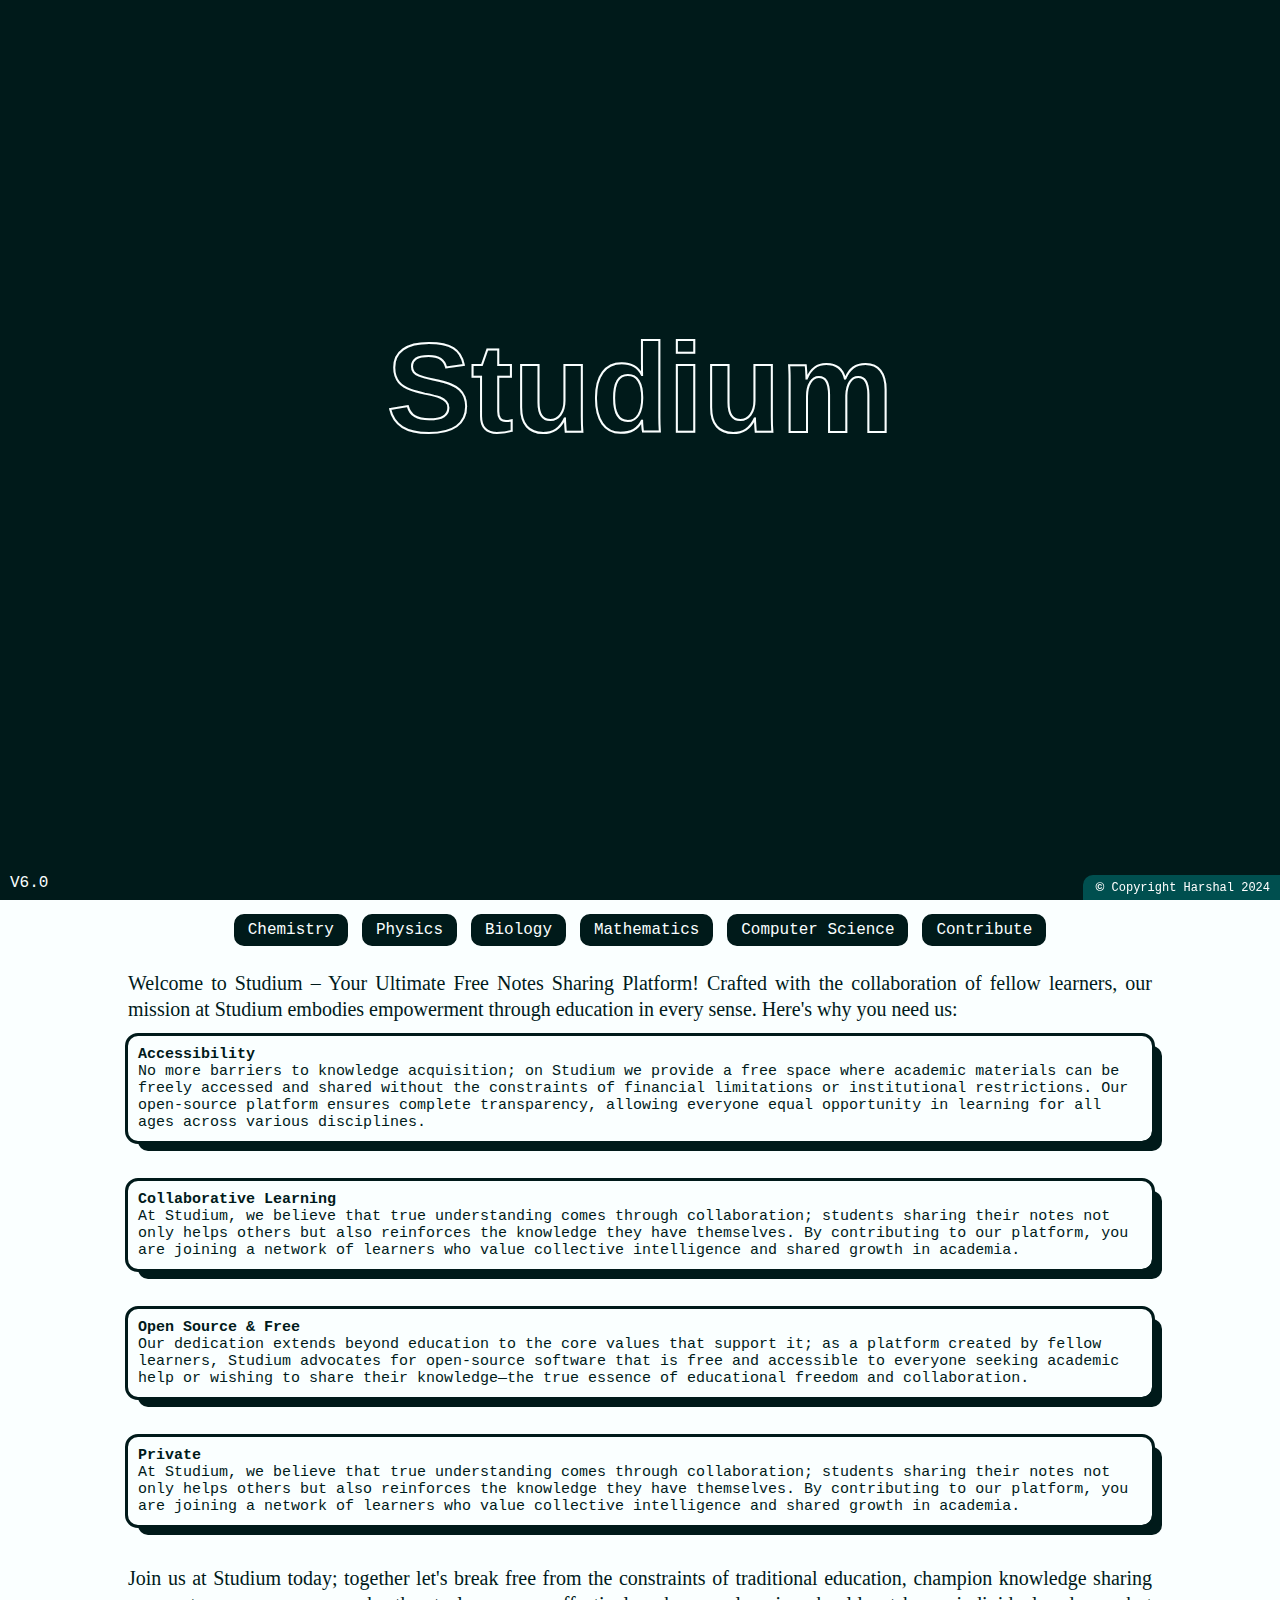
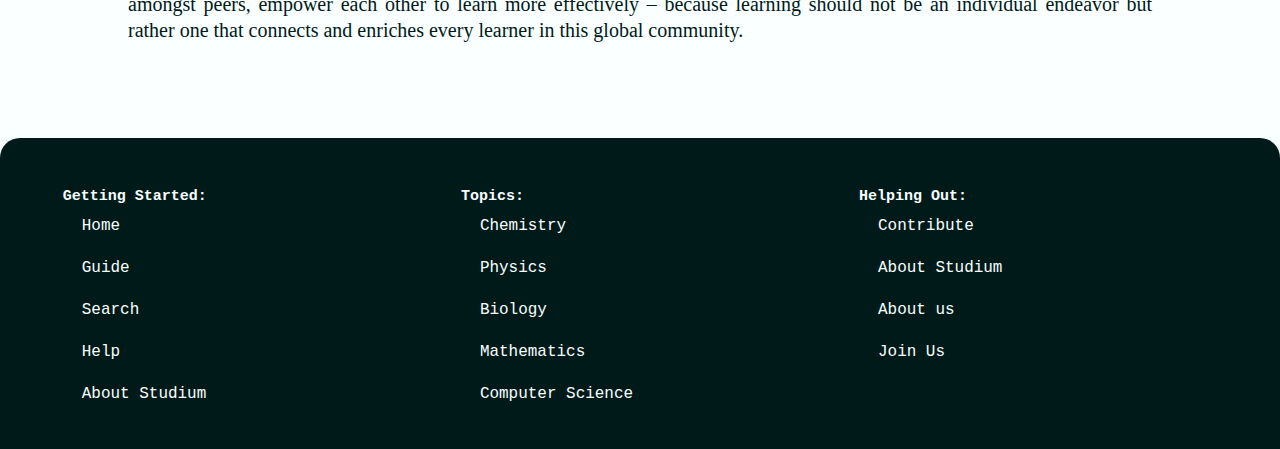
<file: index.html>
<!DOCTYPE html>
<html lang="en" style="background: hsl(180, 100%, 5%)">
  <head>
    <meta charset="UTF-8" />
    <title>Studium</title>
    <link rel="stylesheet" href="styles.css" />
    <link rel="icon" href="imgs/logo.svg" type="image/x-icon" />
    <meta name="viewport" content="width=device-width, initial-scale=1.0" />
  </head>
  <body>
    <div class="background">
      <h1>Studium</h1>
      <p class="version-class">V6.0</p>
    </div>
    <div class="horizontal-space"></div>
    <div class="content">
      <div style="text-align: center">
        <button>Chemistry</button>
        <button>Physics</button>
        <button>Biology</button>
        <button>Mathematics</button>
        <button>Computer Science</button>
        <button>Contribute</button>
      </div>

      <div class="horizontal-space"></div>
      <p>
        Welcome to Studium – Your Ultimate Free Notes Sharing Platform! Crafted
        with the collaboration of fellow learners, our mission at Studium
        embodies empowerment through education in every sense. Here's why you
        need us:
      </p>
      <div class="horizontal-space"></div>
      <!-- Accessibility -->
      <div class="box">
        <b>Accessibility</b><br />
        No more barriers to knowledge acquisition; on Studium we provide a free
        space where academic materials can be freely accessed and shared without
        the constraints of financial limitations or institutional restrictions.
        Our open-source platform ensures complete transparency, allowing
        everyone equal opportunity in learning for all ages across various
        disciplines.
      </div>
      <!-- Collaborative Learning -->
      <div class="box">
        <b>Collaborative Learning</b><br />
        At Studium, we believe that true understanding comes through
        collaboration; students sharing their notes not only helps others but
        also reinforces the knowledge they have themselves. By contributing to
        our platform, you are joining a network of learners who value collective
        intelligence and shared growth in academia.
      </div>
      <!-- Open Source & Free -->
      <div class="box">
        <b>Open Source & Free</b><br />
        Our dedication extends beyond education to the core values that support
        it; as a platform created by fellow learners, Studium advocates for
        open-source software that is free and accessible to everyone seeking
        academic help or wishing to share their knowledge—the true essence of
        educational freedom and collaboration.
      </div>
      <!-- Private -->
      <div class="box">
        <b>Private</b><br />
        At Studium, we believe that true understanding comes through
        collaboration; students sharing their notes not only helps others but
        also reinforces the knowledge they have themselves. By contributing to
        our platform, you are joining a network of learners who value collective
        intelligence and shared growth in academia.
      </div>

      <p>
        Join us at Studium today; together let's break free from the constraints
        of traditional education, champion knowledge sharing amongst peers,
        empower each other to learn more effectively – because learning should
        not be an individual endeavor but rather one that connects and enriches
        every learner in this global community.
      </p>
      <div class="horizontal-space-10"></div>
    </div>

    <div class="footer">
      <div class="row" style="padding-left: 1vw; padding-right: 1vw">
        <div class="column">
          <b>Getting Started:</b><br />
          <button onclick="window.location.href='index.html'">Home</button>
          <br />
          <button onclick="window.location.href='guide.html'">Guide</button>
          <br />
          <button>Search</button>
          <br />
          <button onclick="window.location.href='help.html'">Help</button>
          <br />
          <button onclick="window.location.href='about_studium.html'">
            About Studium
          </button>
        </div>
        <div class="column">
          <b>Topics:</b><br />
          <button>Chemistry</button>
          <br />
          <button>Physics</button>
          <br />
          <button>Biology</button>
          <br />
          <button>Mathematics</button>
          <br />
          <button>Computer Science</button>
          <br />
        </div>
        <div class="column">
          <b>Helping Out:</b><br />
          <button>Contribute</button>
          <br />
          <button onclick="window.location.href='about_studium.html'">
            About Studium
          </button>
          <br />
          <button onclick="window.location.href='about_us.html'">
            About us
          </button>
          <br />
          <button>Join Us</button>
          <br />
        </div>
      </div>
    </div>
  </body>
  <div class="copyright">
    <p
      style="
        font-size: 12px;
        padding-left: 5px;
        padding-right: 10px;
        margin: 0;
        line-height: normal;
        font-family: Space Mono, monospace;
        color: hsl(0, 0%, 100%);
      "
    >
      &nbsp;<b style="font-family: Arial, serif">©</b> Copyright Harshal 2024
    </p>
  </div>
</html>
</file>
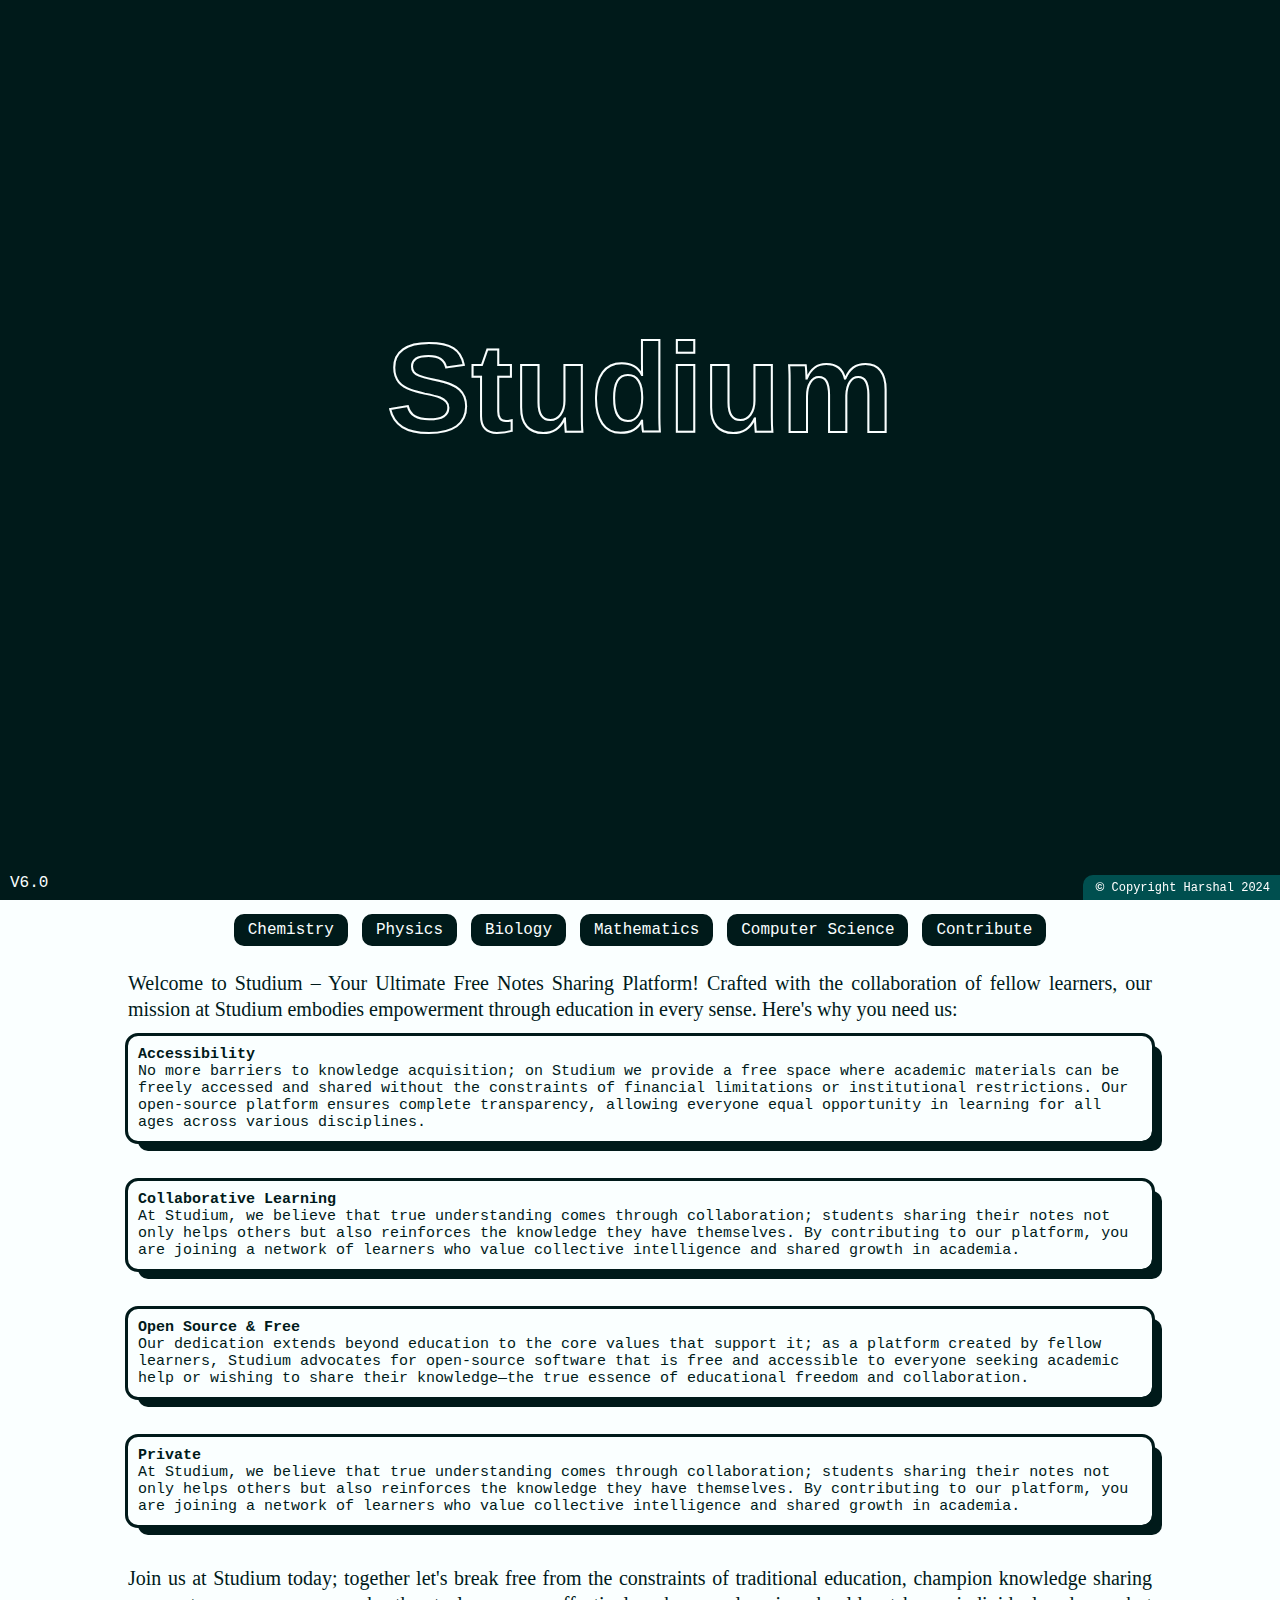
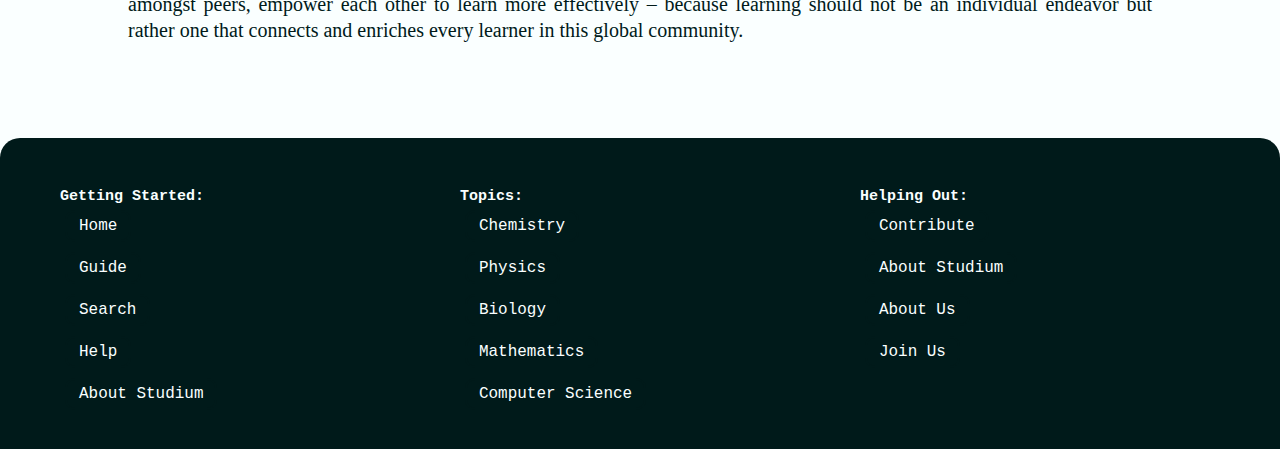
<file: pub/index.html>
<!DOCTYPE html>
<html lang="en" style="background: hsl(180, 100%, 5%)">
  <head>
    <meta charset="UTF-8" />
    <title>Studium</title>
    <link rel="stylesheet" href="styles.css" />
    <link rel="icon" href="imgs/Icon-Dark[Alone].avif" type="image/x-icon" />
    <meta name="viewport" content="width=device-width, initial-scale=1.0" />
  </head>
  <body>
    <div class="background">
      <h1>Studium</h1>
      <p class="version-class">V6.0</p>
    </div>
    <div class="horizontal-space"></div>
    <div class="content">
      <div style="text-align: center">
        <button>Chemistry</button>
        <button>Physics</button>
        <button>Biology</button>
        <button>Mathematics</button>
        <button>Computer Science</button>
        <button>Contribute</button>
      </div>

      <div class="horizontal-space"></div>
      <p>
        Welcome to Studium – Your Ultimate Free Notes Sharing Platform! Crafted
        with the collaboration of fellow learners, our mission at Studium
        embodies empowerment through education in every sense. Here's why you
        need us:
      </p>
      <div class="horizontal-space"></div>
      <!-- Accessibility -->
      <div class="box">
        <b>Accessibility</b><br />
        No more barriers to knowledge acquisition; on Studium we provide a free
        space where academic materials can be freely accessed and shared without
        the constraints of financial limitations or institutional restrictions.
        Our open-source platform ensures complete transparency, allowing
        everyone equal opportunity in learning for all ages across various
        disciplines.
      </div>
      <!-- Collaborative Learning -->
      <div class="box">
        <b>Collaborative Learning</b><br />
        At Studium, we believe that true understanding comes through
        collaboration; students sharing their notes not only helps others but
        also reinforces the knowledge they have themselves. By contributing to
        our platform, you are joining a network of learners who value collective
        intelligence and shared growth in academia.
      </div>
      <!-- Open Source & Free -->
      <div class="box">
        <b>Open Source & Free</b><br />
        Our dedication extends beyond education to the core values that support
        it; as a platform created by fellow learners, Studium advocates for
        open-source software that is free and accessible to everyone seeking
        academic help or wishing to share their knowledge—the true essence of
        educational freedom and collaboration.
      </div>
      <!-- Private -->
      <div class="box">
        <b>Private</b><br />
        At Studium, we believe that true understanding comes through
        collaboration; students sharing their notes not only helps others but
        also reinforces the knowledge they have themselves. By contributing to
        our platform, you are joining a network of learners who value collective
        intelligence and shared growth in academia.
      </div>

      <p>
        Join us at Studium today; together let's break free from the constraints
        of traditional education, champion knowledge sharing amongst peers,
        empower each other to learn more effectively – because learning should
        not be an individual endeavor but rather one that connects and enriches
        every learner in this global community.
      </p>
      <div class="horizontal-space-10"></div>
    </div>

    <div class="footer">
      <div class="row" style="padding-left: 10px; padding-right: 10px">
        <div class="column">
          <b>Getting Started:</b><br />
          <button onclick="window.location.href='index.html'">Home</button>
          <br />
          <button>Guide</button>
          <br />
          <button>Search</button>
          <br />
          <button>Help</button>
          <br />
          <button>About Studium</button>
        </div>
        <div class="column">
          <b>Topics:</b><br />
          <button>Chemistry</button>
          <br />
          <button>Physics</button>
          <br />
          <button>Biology</button>
          <br />
          <button>Mathematics</button>
          <br />
          <button>Computer Science</button>
          <br />
        </div>
        <div class="column">
          <b>Helping Out:</b><br />
          <button>Contribute</button>
          <br />
          <button>About Studium</button>
          <br />
          <button>About Us</button>
          <br />
          <button>Join Us</button>
          <br />
        </div>
      </div>
    </div>
  </body>
  <div class="copyright">
    <p
      style="
        font-size: 12px;
        padding-left: 5px;
        padding-right: 10px;
        margin: 0;
        line-height: normal;
        font-family: Space Mono, monospace;
        color: hsl(0, 0%, 100%);
      "
    >
      &nbsp;<b style="font-family: Arial, serif">©</b> Copyright Harshal 2024
    </p>
  </div>
</html>
</file>
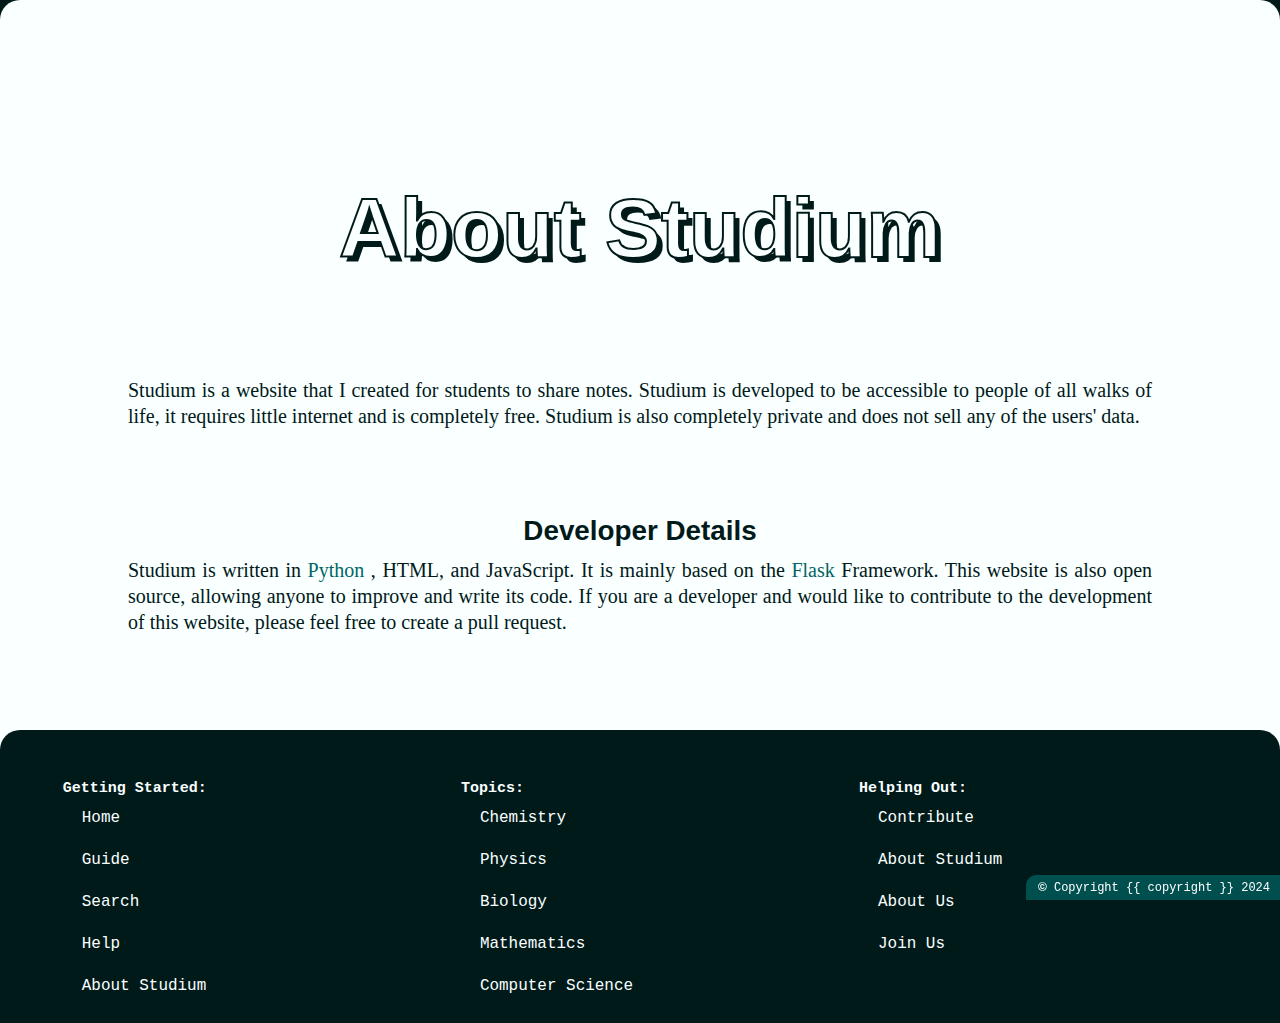
<file: about_studium.html>
<!DOCTYPE html>
<html lang="en" style="background: hsl(180, 100%, 5%)">
  <head>
    <meta charset="UTF-8" />
    <title>About Studium</title>
    <link rel="stylesheet" href="styles.css" />
    <link rel="icon" href="imgs/logo.svg" type="image/x-icon" />
    <meta name="viewport" content="width=device-width, initial-scale=1.0" />
  </head>
  <body>
    <div class="content">
      <h2>About Studium</h2>

      <div class="horizontal-space-10"></div>
      <p>
        Studium is a website that I created for students to share notes. Studium
        is developed to be accessible to people of all walks of life, it
        requires little internet and is completely free. Studium is also
        completely private and does not sell any of the users' data.
      </p>
      <br />
      <br />
      <h3>Developer Details</h3>
      <p>
        Studium is written in
        <a
          href="https://www.python.org"
          target="_blank"
          rel="noopener noreferrer"
          >Python</a
        >
        , HTML, and JavaScript. It is mainly based on the
        <a
          href="https://flask.palletsprojects.com/en/stable/"
          target="_blank"
          rel="noopener noreferrer"
          >Flask</a
        >
        Framework. This website is also open source, allowing anyone to improve
        and write its code. If you are a developer and would like to contribute
        to the development of this website, please feel free to create a pull
        request.
      </p>
      <div class="horizontal-space-10"></div>
    </div>
    <div class="footer">
      <div class="row" style="padding-left: 1vw; padding-right: 1vw">
        <div class="column">
          <b>Getting Started:</b><br />
          <button onclick="window.location.href='index.html'">Home</button>
          <br />
          <button onclick="window.location.href='guide.html'">Guide</button>
          <br />
          <button>Search</button>
          <br />
          <button onclick="window.location.href='help.html'">Help</button>
          <br />
          <button onclick="window.location.href='about_studium.html'">
            About Studium
          </button>
        </div>
        <div class="column">
          <b>Topics:</b><br />
          <button>Chemistry</button>
          <br />
          <button>Physics</button>
          <br />
          <button>Biology</button>
          <br />
          <button>Mathematics</button>
          <br />
          <button>Computer Science</button>
          <br />
        </div>
        <div class="column">
          <b>Helping Out:</b><br />
          <button>Contribute</button>
          <br />
          <button onclick="window.location.href='about_studium.html'">
            About Studium
          </button>
          <br />
          <button>About Us</button>
          <br />
          <button>Join Us</button>
          <br />
        </div>
      </div>
    </div>

    <div class="copyright">
      <p
        style="
          font-size: 12px;
          padding-left: 5px;
          padding-right: 10px;
          margin: 0;
          line-height: normal;
          font-family: Space Mono, monospace;
          color: hsl(0, 0%, 100%);
        "
      >
        &nbsp;<b style="font-family: Arial, serif">©</b> Copyright {{ copyright
        }} 2024
      </p>
    </div>
  </body>
</html>
</file>
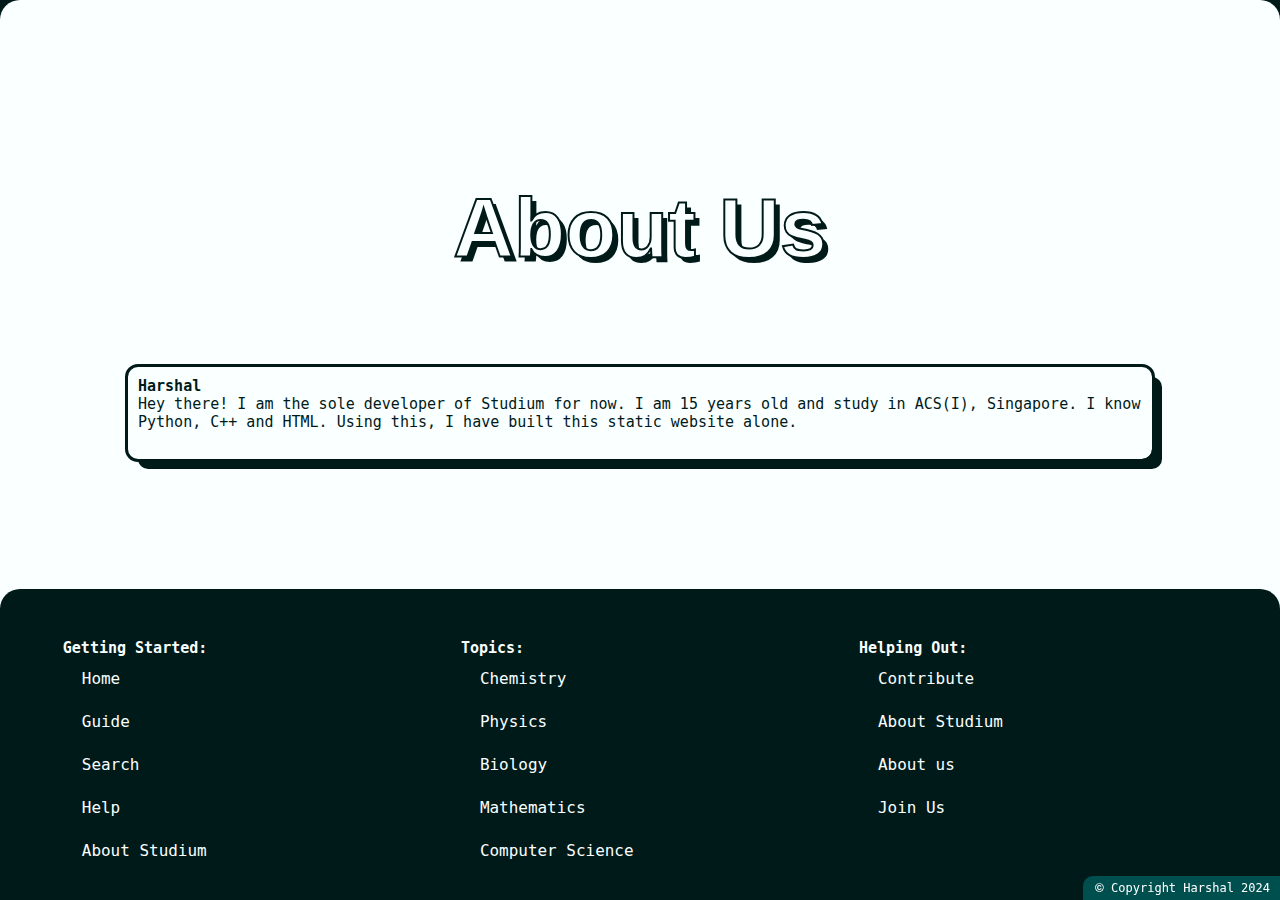
<file: about_us.html>
<!DOCTYPE html>
<html lang="en" style="background: hsl(180, 100%, 5%)">
  <head>
    <meta charset="UTF-8" />
    <title>About Us</title>
    <link rel="stylesheet" href="styles.css" />
    <link rel="icon" href="imgs/logo.svg" type="image/x-icon" />
    <meta name="viewport" content="width=device-width, initial-scale=1.0" />
  </head>
  <body>
    <div class="content">
      <h2>About Us</h2>

      <div class="horizontal-space-10"></div>
      <div class="box">
        <b>Harshal</b><br />
        Hey there! I am the sole developer of Studium for now. I am 15 years old
        and study in ACS(I), Singapore. I know Python, C++ and HTML. Using this,
        I have built this static website alone.
        <br />
        <br />
      </div>
      <div class="horizontal-space-10"></div>
    </div>
    <div class="footer">
      <div class="row" style="padding-left: 1vw; padding-right: 1vw">
        <div class="column">
          <b>Getting Started:</b><br />
          <button onclick="window.location.href='index.html'">Home</button>
          <br />
          <button onclick="window.location.href='guide.html'">Guide</button>
          <br />
          <button>Search</button>
          <br />
          <button onclick="window.location.href='help.html'">Help</button>
          <br />
          <button onclick="window.location.href='about_studium.html'">
            About Studium
          </button>
        </div>
        <div class="column">
          <b>Topics:</b><br />
          <button>Chemistry</button>
          <br />
          <button>Physics</button>
          <br />
          <button>Biology</button>
          <br />
          <button>Mathematics</button>
          <br />
          <button>Computer Science</button>
          <br />
        </div>
        <div class="column">
          <b>Helping Out:</b><br />
          <button>Contribute</button>
          <br />
          <button onclick="window.location.href='about_studium.html'">
            About Studium
          </button>
          <br />
          <button onclick="window.location.href='about_us.html'">
            About us
          </button>
          <br />
          <button>Join Us</button>
          <br />
        </div>
      </div>
    </div>

    <div class="copyright">
      <p
        style="
          font-size: 12px;
          padding-left: 5px;
          padding-right: 10px;
          margin: 0;
          line-height: normal;
          font-family: Space Mono, monospace;
          color: hsl(0, 0%, 100%);
        "
      >
        &nbsp;<b style="font-family: Arial, serif">©</b> Copyright Harshal 2024
      </p>
    </div>
  </body>
</html>
</file>
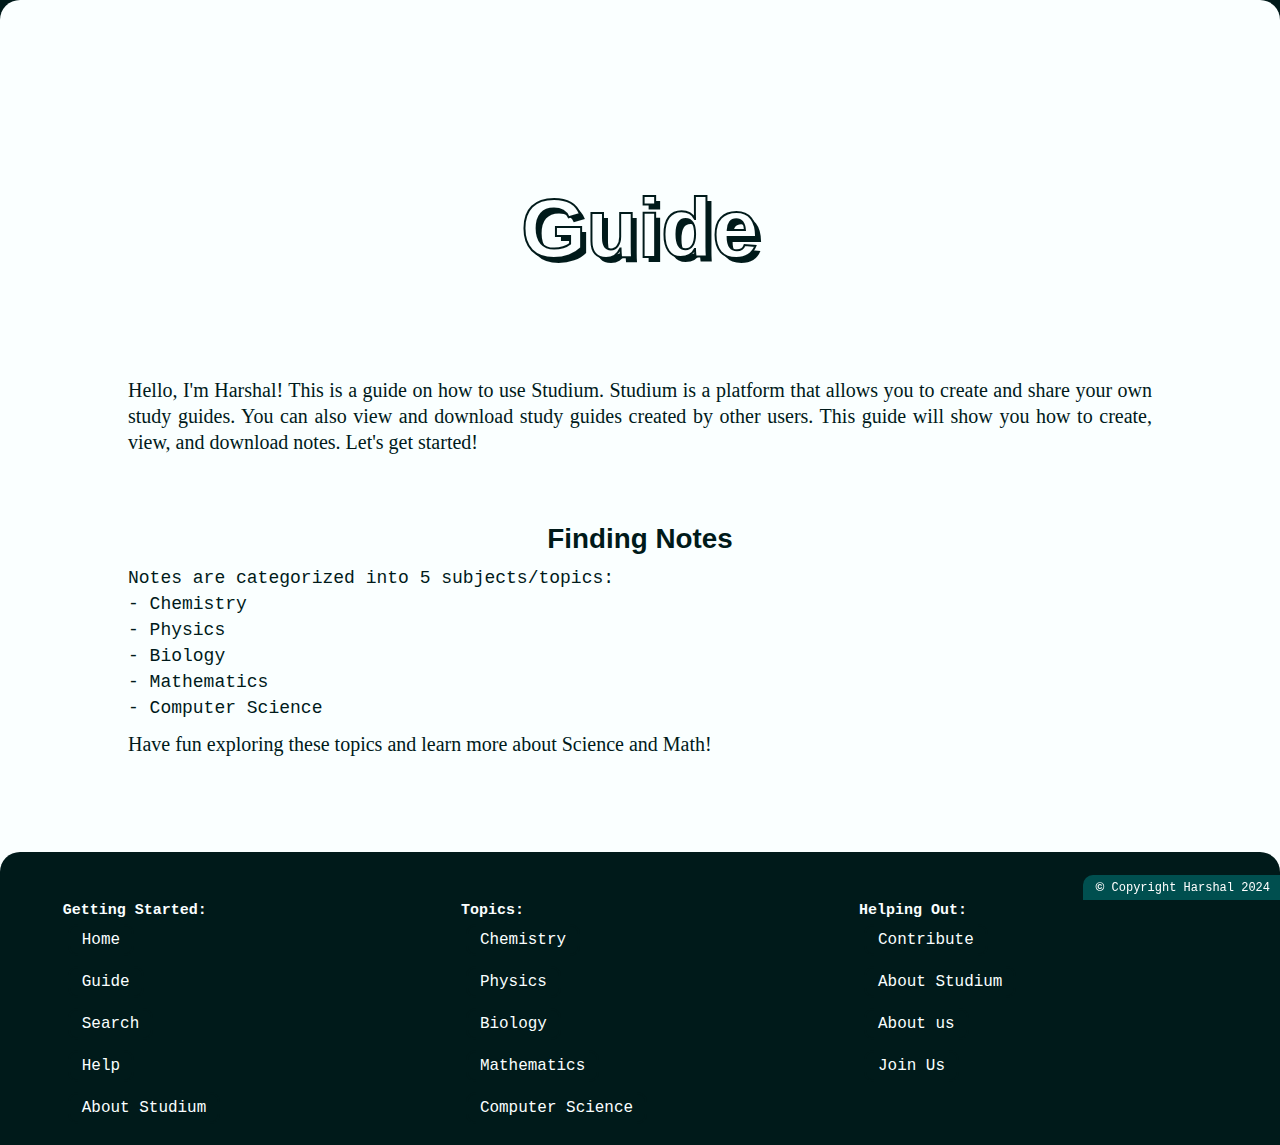
<file: guide.html>
<!DOCTYPE html>
<html lang="en" style="background: hsl(180, 100%, 5%)">
  <head>
    <meta charset="UTF-8" />
    <title>Guide</title>
    <link rel="stylesheet" href="styles.css" />
    <link rel="icon" href="imgs/logo.svg" type="image/x-icon" />
    <meta name="viewport" content="width=device-width, initial-scale=1.0" />
  </head>
  <body>
    <div class="content">
      <h2>Guide</h2>

      <div class="horizontal-space-10"></div>
      <p>
        Hello, I'm Harshal! This is a guide on how to use Studium. Studium is a
        platform that allows you to create and share your own study guides. You
        can also view and download study guides created by other users. This
        guide will show you how to create, view, and download notes. Let's get
        started!
      </p>
      <br />
      <h3>Finding Notes</h3>
      <p class="mono">
        Notes are categorized into 5 subjects/topics:<br />
        - Chemistry<br />
        - Physics<br />
        - Biology<br />
        - Mathematics<br />
        - Computer Science<br />
      </p>
      <p>
        Have fun exploring these topics and learn more about Science and Math!
      </p>

      <div class="horizontal-space-10"></div>
    </div>
    <div class="footer">
      <div class="row" style="padding-left: 1vw; padding-right: 1vw">
        <div class="column">
          <b>Getting Started:</b><br />
          <button onclick="window.location.href='index.html'">Home</button>
          <br />
          <button onclick="window.location.href='guide.html'">Guide</button>
          <br />
          <button>Search</button>
          <br />
          <button onclick="window.location.href='help.html'">Help</button>
          <br />
          <button onclick="window.location.href='about_studium.html'">
            About Studium
          </button>
        </div>
        <div class="column">
          <b>Topics:</b><br />
          <button>Chemistry</button>
          <br />
          <button>Physics</button>
          <br />
          <button>Biology</button>
          <br />
          <button>Mathematics</button>
          <br />
          <button>Computer Science</button>
          <br />
        </div>
        <div class="column">
          <b>Helping Out:</b><br />
          <button>Contribute</button>
          <br />
          <button onclick="window.location.href='about_studium.html'">
            About Studium
          </button>
          <br />
          <button onclick="window.location.href='about_us.html'">
            About us
          </button>
          <br />
          <button>Join Us</button>
          <br />
        </div>
      </div>
    </div>

    <div class="copyright">
      <p
        style="
          font-size: 12px;
          padding-left: 5px;
          padding-right: 10px;
          margin: 0;
          line-height: normal;
          font-family: Space Mono, monospace;
          color: hsl(0, 0%, 100%);
        "
      >
        &nbsp;<b style="font-family: Arial, serif">©</b> Copyright Harshal 2024
      </p>
    </div>
  </body>
</html>
</file>
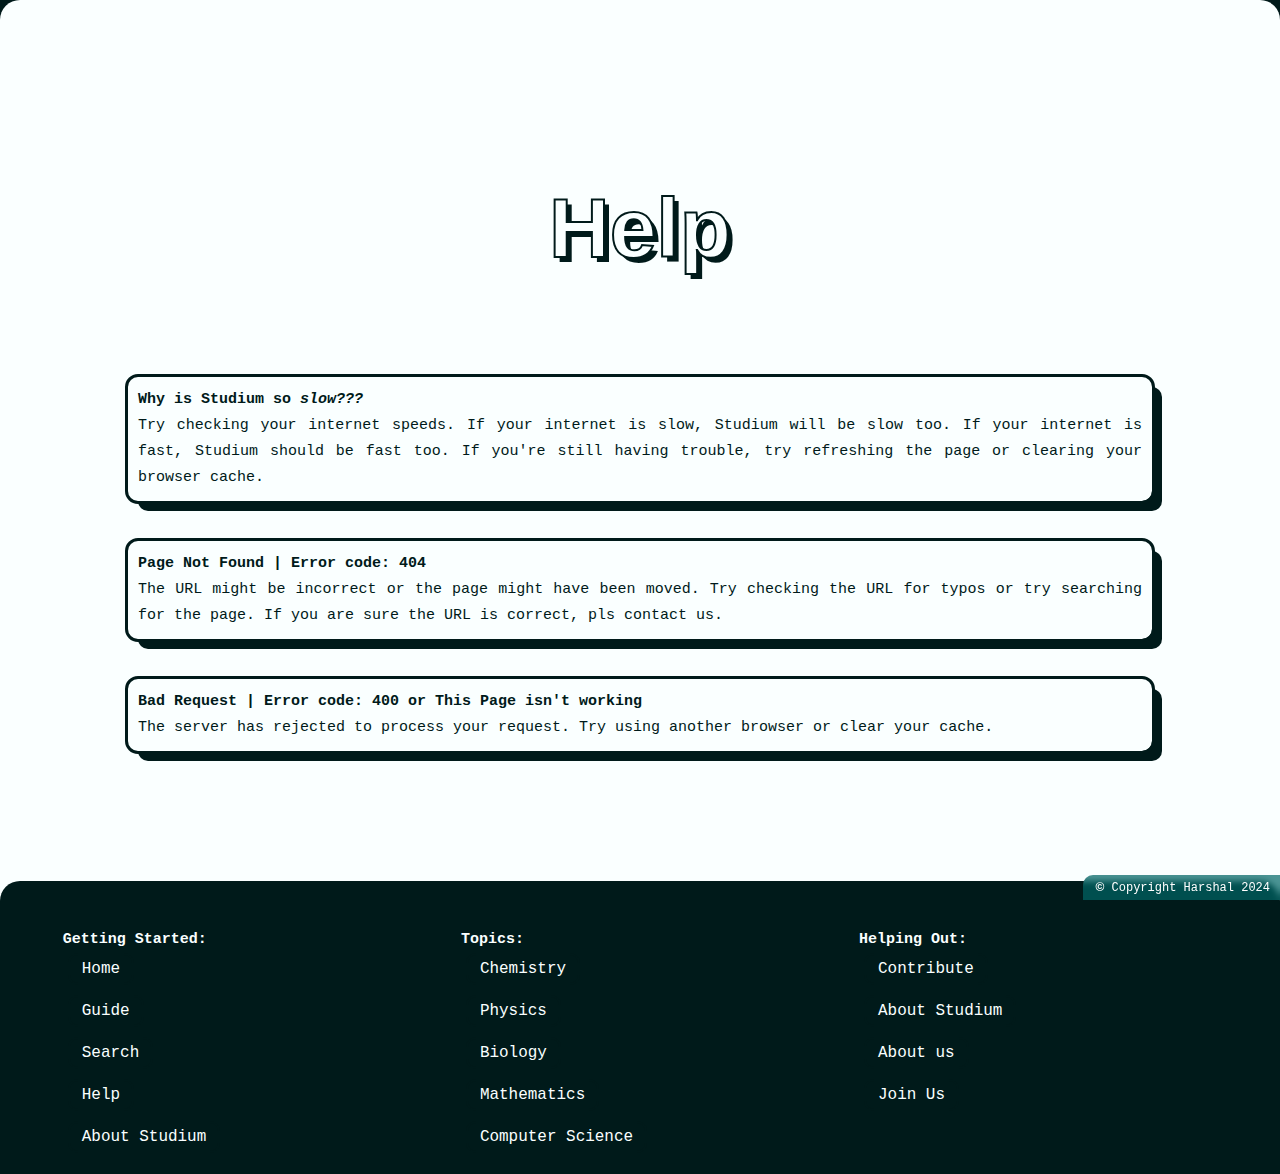
<file: help.html>
<!DOCTYPE html>
<html lang="en" style="background: hsl(180, 100%, 5%)">
  <head>
    <meta charset="UTF-8" />
    <title>Help</title>
    <link rel="stylesheet" href="styles.css" />
    <link rel="icon" href="imgs/logo.svg" type="image/x-icon" />
    <meta name="viewport" content="width=device-width, initial-scale=1.0" />
  </head>
  <body>
    <div class="content">
      <h2>Help</h2>

      <div class="horizontal-space-10"></div>
      <p class="box">
        <b>Why is Studium so <i>slow???</i></b
        ><br />
        Try checking your internet speeds. If your internet is slow, Studium
        will be slow too. If your internet is fast, Studium should be fast too.
        If you're still having trouble, try refreshing the page or clearing your
        browser cache.
      </p>
      <p class="box">
        <b>Page Not Found | Error code: 404</b><br />
        The URL might be incorrect or the page might have been moved. Try
        checking the URL for typos or try searching for the page. If you are
        sure the URL is correct, pls contact us.<br />
      </p>
      <p class="box">
        <b>Bad Request | Error code: 400 or This Page isn't working</b><br />
        The server has rejected to process your request. Try using another
        browser or clear your cache.<br />
      </p>
      <div class="horizontal-space-10"></div>
    </div>
    <div class="footer">
      <div class="row" style="padding-left: 1vw; padding-right: 1vw">
        <div class="column">
          <b>Getting Started:</b><br />
          <button onclick="window.location.href='index.html'">Home</button>
          <br />
          <button onclick="window.location.href='guide.html'">Guide</button>
          <br />
          <button>Search</button>
          <br />
          <button onclick="window.location.href='help.html'">Help</button>
          <br />
          <button onclick="window.location.href='about_studium.html'">
            About Studium
          </button>
        </div>
        <div class="column">
          <b>Topics:</b><br />
          <button>Chemistry</button>
          <br />
          <button>Physics</button>
          <br />
          <button>Biology</button>
          <br />
          <button>Mathematics</button>
          <br />
          <button>Computer Science</button>
          <br />
        </div>
        <div class="column">
          <b>Helping Out:</b><br />
          <button>Contribute</button>
          <br />
          <button onclick="window.location.href='about_studium.html'">
            About Studium
          </button>
          <br />
          <button onclick="window.location.href='about_us.html'">
            About us
          </button>
          <br />
          <button>Join Us</button>
          <br />
        </div>
      </div>
    </div>

    <div class="copyright">
      <p
        style="
          font-size: 12px;
          padding-left: 5px;
          padding-right: 10px;
          margin: 0;
          line-height: normal;
          font-family: Space Mono, monospace;
          color: hsl(0, 0%, 100%);
        "
      >
        &nbsp;<b style="font-family: Arial, serif">©</b> Copyright Harshal 2024
      </p>
    </div>
  </body>
</html>
</file>
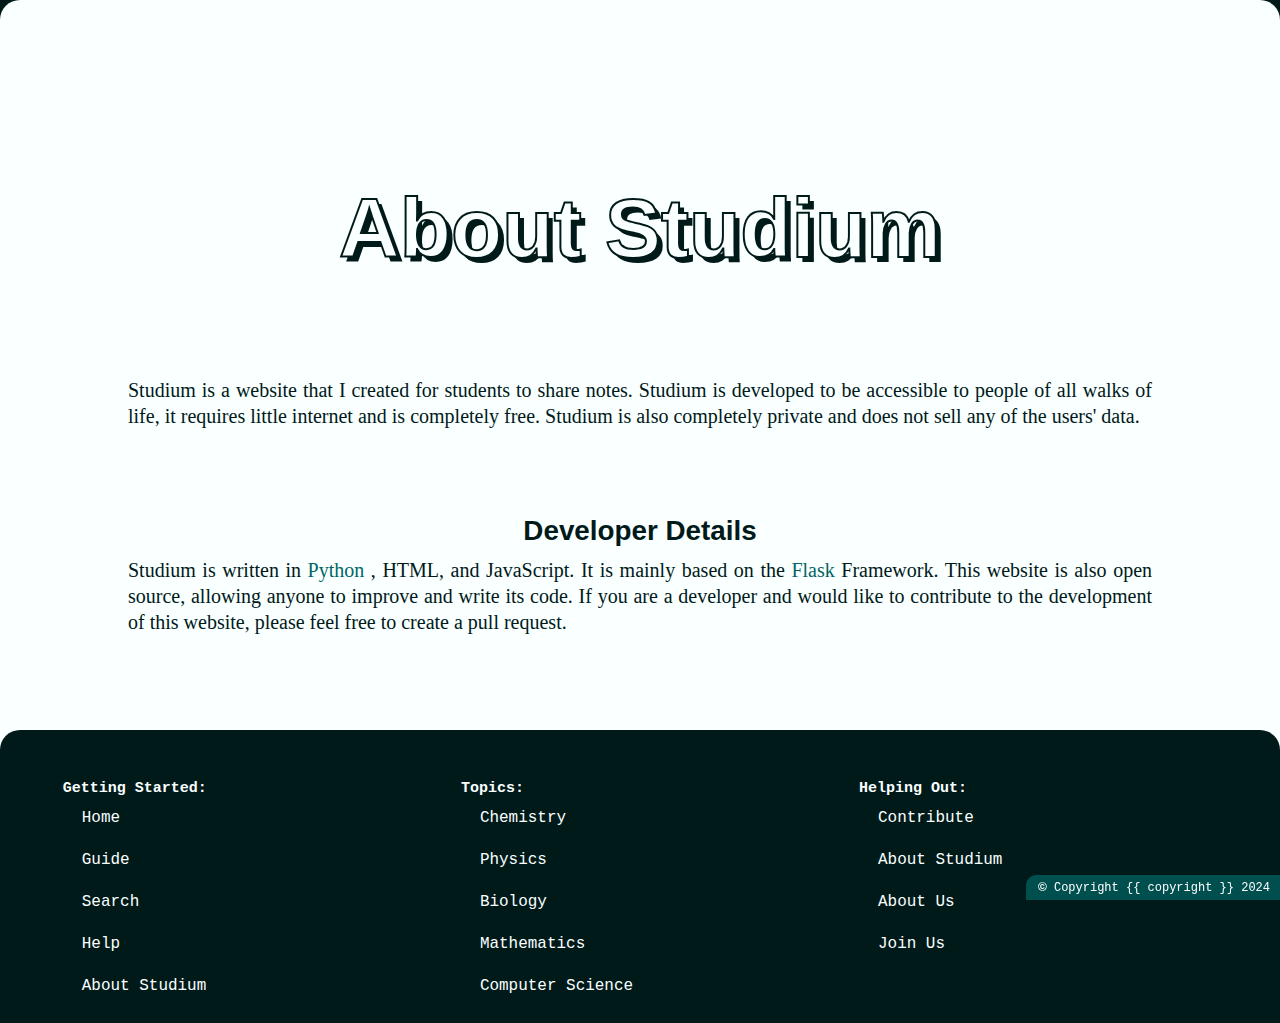
<file: pub/about_studium.html>
<!DOCTYPE html>
<html lang="en" style="background: hsl(180, 100%, 5%)">
  <head>
    <meta charset="UTF-8" />
    <title>About Studium</title>
    <link rel="stylesheet" href="styles.css" />
    <link rel="icon" href="imgs/Icon-Dark[Alone].avif" type="image/x-icon" />
    <meta name="viewport" content="width=device-width, initial-scale=1.0" />
  </head>
  <body>
    <div class="content">
      <h2>About Studium</h2>

      <div class="horizontal-space-10"></div>
      <p>
        Studium is a website that I created for students to share notes. Studium
        is developed to be accessible to people of all walks of life, it
        requires little internet and is completely free. Studium is also
        completely private and does not sell any of the users' data.
      </p>
      <br />
      <br />
      <h3>Developer Details</h3>
      <p>
        Studium is written in
        <a
          href="https://www.python.org"
          target="_blank"
          rel="noopener noreferrer"
          >Python</a
        >
        , HTML, and JavaScript. It is mainly based on the
        <a
          href="https://flask.palletsprojects.com/en/stable/"
          target="_blank"
          rel="noopener noreferrer"
          >Flask</a
        >
        Framework. This website is also open source, allowing anyone to improve
        and write its code. If you are a developer and would like to contribute
        to the development of this website, please feel free to create a pull
        request.
      </p>
      <div class="horizontal-space-10"></div>
    </div>
    <div class="footer">
      <div class="row" style="padding-left: 1vw; padding-right: 1vw">
        <div class="column">
          <b>Getting Started:</b><br />
          <button onclick="window.location.href='/'">Home</button>
          <br />
          <button onclick="window.location.href='/guide'">Guide</button>
          <br />
          <button onclick="window.location.href='/search'">Search</button>
          <br />
          <button onclick="window.location.href='/help'">Help</button>
          <br />
          <button onclick="window.location.href='/about_studium'">
            About Studium
          </button>
        </div>
        <div class="column">
          <b>Topics:</b><br />
          <button onclick="window.location.href='/chemistry/chemistry'">
            Chemistry
          </button>
          <br />
          <button onclick="window.location.href='/physics/physics'">
            Physics
          </button>
          <br />
          <button>Biology</button>
          <br />
          <button>Mathematics</button>
          <br />
          <button>Computer Science</button>
          <br />
        </div>
        <div class="column">
          <b>Helping Out:</b><br />
          <button>Contribute</button>
          <br />
          <button onclick="window.location.href='/about_studium'">
            About Studium
          </button>
          <br />
          <button onclick="window.location.href='/about_us'">About Us</button>
          <br />
          <button>Join Us</button>
          <br />
        </div>
      </div>
    </div>

    <div class="copyright">
      <p
        style="
          font-size: 12px;
          padding-left: 5px;
          padding-right: 10px;
          margin: 0;
          line-height: normal;
          font-family: Space Mono, monospace;
          color: hsl(0, 0%, 100%);
        "
      >
        &nbsp;<b style="font-family: Arial, serif">©</b> Copyright {{ copyright
        }} 2024
      </p>
    </div>
  </body>
</html>
</file>
<file: styles.css>
body {
  background-color: var(--light);
  padding: 0;
  margin: 0;
  border: 0;
  border-radius: 20px 20px 0 20px;
  left: 0;
  right: 0;
  width: 100%;
}

h1 {
  text-align: center;
  left: 0;
  right: 0;
  margin: 0;
  padding-top: 35vh;
  font-size: calc(50px + 6vw);
  font-family: Fractul Alt, sans-serif;
  -webkit-text-fill-color: var(--dark);
  -webkit-text-stroke: 2px var(--light);
  text-shadow: 0 0 var(--light);
  transition: text-shadow 0.3s ease-in-out,
    -webkit-text-fill-color 0.3s ease-in-out;
}

h1:active {
  text-shadow: 5px 5px var(--light);
}

h2 {
  text-align: center;
  left: 0;
  right: 0;
  margin: 0;
  padding-top: 20vh;
  font-size: calc(20px + 5vw);
  font-family: Fractul Alt, sans-serif;
  -webkit-text-fill-color: var(--light);
  -webkit-text-stroke: 2px var(--dark);
  text-shadow: 5px 5px var(--dark);
}

h3 {
  text-align: center;
  left: 0;
  right: 0;
  margin: 0;
  padding-top: 5vh;
  font-size: calc(15px + 1vw);
  font-family: "Space Mono", sans-serif;
  color: var(--dark);
}

h4 {
  font-weight: bold;
  font-size: calc(10px + 1vw);
  padding-bottom: 0;
  margin-bottom: 0;
  color: var(--dark);
}

p {
  font-size: 20px;
  font-family: Garamond, serif;
  color: var(--dark);
  margin-bottom: 5px;
  padding-left: 0;
  padding-right: 0;
  margin-top: 10px;
  line-height: 26px;
  text-align: justify;
}

button {
  font-family: "Space Mono", monospace;
  font-size: calc(0.7vw + 7px);
  text-decoration: none;
  color: var(--light);
  padding: 5px 12px 5px 12px;
  border-radius: 10px;
  border: 2px solid var(--dark);
  background-color: var(--dark);
  display: inline-block;
  margin: 5px 5px 5px 5px;
  transition: box-shadow 0.3s ease-in-out, background-color 0.3s ease-in-out,
    color 0.3s ease-in-out;
}

button:hover {
  text-decoration: none;
  color: var(--dark);
  background-color: var(--light);
  box-shadow: 5px 5px 0 var(--dark);
}

a {
  color: var(--accent);
  text-decoration: none;
  font-weight: normal;
}

a:hover {
  font-weight: bold;
}

sup {
  font-family: "Space Mono", monospace;
  font-size: 12px;
  color: var(--dark);
}

.content {
  left: 0;
  right: 0;
  padding-right: 10vw;
  padding-left: 10vw;
}

.search {
  font-family: "Space Mono", monospace;
  font-size: 15px;
  border-radius: 30px;
  border: 2px solid var(--dark);
  margin: 5px;
  left: 0;
  right: 0;
  width: 100%;
  height: 30px;
  padding: 5px 5px 5px 20px;
  color: var(--dark);
}

.mono {
  font-family: "Space Mono", monospace;
  font-size: 18px;
  color: var(--dark);
  padding-left: 0;
}

.search_result {
  font-family: "Space Mono", monospace;
  font-size: 20px;
  color: var(--dark);
  padding-left: 0;
}

.version-class {
  position: absolute;
  margin: 0;
  height: 30px;
  padding-left: 10px;
  font-size: 100%;
  top: calc(100vh - 30px);
  font-family: "Space Mono", monospace;
  color: var(--light);
}

.background {
  background-color: var(--dark);
  padding: 0;
  margin: 0;
  left: 0;
  right: 0;
  height: 100vh;
  top: 0;
}

.horizontal-space {
  height: 1vh;
}

.horizontal-space-10 {
  height: 10vh;
}

.box {
  outline: var(--dark) solid 3px;
  position: relative;
  border-radius: 10px;
  color: var(--dark);
  padding: 10px;
  box-shadow: 10px 10px var(--dark);
  font-family: "Space Mono", monospace;
  font-size: 15px;
  margin-bottom: 40px;
  background-color: var(--light);
  transition: box-shadow 0.3s ease-in-out, margin-left 0.3s ease-in-out,
    margin-right 0.3s ease-in-out, padding-left 0.3s ease-in-out,
    padding-right 0.3s ease-in-out;
}

.box:hover {
  box-shadow: 15px 15px var(--dark);
}

.column {
  float: left;
  width: 33.33%;
}

.row:after {
  content: "";
  display: table;
  clear: both;
}

.footer {
  border-radius: 20px 20px 0 0;
  bottom: 0;
  left: 0;
  right: 0;
  height: auto;
  background-color: var(--dark);
  color: var(--light);
  font-family: "Space Mono", monospace;
  font-size: 15px;
  padding: 50px 10px 10px 50px;
  position: relative;
  display: block;
}

.copyright {
  bottom: 0;
  right: 0;
  border-top: 10px;
  width: auto;
  padding-top: 5px;
  padding-bottom: 5px;
  padding-left: 0;
  border-radius: 10px 0 0 0;
  position: fixed;
  -webkit-backdrop-filter: blur(3px);
  backdrop-filter: blur(3px);
  background-color: var(--accent-transparent);
}

::-webkit-scrollbar {
  display: none;
  -ms-overflow-style: none;
  scrollbar-width: none;
}

::selection {
  color: var(--light);
  background: var(--accent-transparent);
  height: 20%;
}

:root {
  --light: hsl(180, 100%, 99%);
  --dark: hsl(180, 100%, 5%);
  --accent: hsl(180, 100%, 20%);
  --accent-transparent: hsla(180, 100%, 20%, 0.7);
}
</file>
<file: pub/styles.css>
body {
  background-color: var(--light);
  padding: 0;
  margin: 0;
  border: 0;
  border-radius: 20px 20px 0 20px;
  left: 0;
  right: 0;
  width: 100%;
}

h1 {
  text-align: center;
  left: 0;
  right: 0;
  margin: 0;
  padding-top: 35vh;
  font-size: calc(50px + 6vw);
  font-family: Fractul Alt, sans-serif;
  -webkit-text-fill-color: var(--dark);
  -webkit-text-stroke: 2px var(--light);
  text-shadow: 0 0 var(--light);
  transition: text-shadow 0.3s ease-in-out,
    -webkit-text-fill-color 0.3s ease-in-out;
}

h1:active {
  text-shadow: 5px 5px var(--light);
}

h2 {
  text-align: center;
  left: 0;
  right: 0;
  margin: 0;
  padding-top: 20vh;
  font-size: calc(20px + 5vw);
  font-family: Fractul Alt, sans-serif;
  -webkit-text-fill-color: var(--light);
  -webkit-text-stroke: 2px var(--dark);
  text-shadow: 5px 5px var(--dark);
}

h3 {
  text-align: center;
  left: 0;
  right: 0;
  margin: 0;
  padding-top: 5vh;
  font-size: calc(15px + 1vw);
  font-family: "Space Mono", sans-serif;
  color: var(--dark);
}

h4 {
  font-weight: bold;
  font-size: calc(10px + 1vw);
  padding-bottom: 0;
  margin-bottom: 0;
  color: var(--dark);
}

p {
  font-size: 20px;
  font-family: Garamond, serif;
  color: var(--dark);
  margin-bottom: 5px;
  padding-left: 0;
  padding-right: 0;
  margin-top: 10px;
  line-height: 26px;
  text-align: justify;
}

button {
  font-family: "Space Mono", monospace;
  font-size: calc(0.7vw + 7px);
  text-decoration: none;
  color: var(--light);
  padding: 5px 12px 5px 12px;
  border-radius: 10px;
  border: 2px solid var(--dark);
  background-color: var(--dark);
  display: inline-block;
  margin: 5px 5px 5px 5px;
  transition: box-shadow 0.3s ease-in-out, background-color 0.3s ease-in-out,
    color 0.3s ease-in-out;
}

button:hover {
  text-decoration: none;
  color: var(--dark);
  background-color: var(--light);
  box-shadow: 5px 5px 0 var(--dark);
}

a {
  color: var(--accent);
  text-decoration: none;
  font-weight: normal;
}

a:hover {
  font-weight: bold;
}

sup {
  font-family: "Space Mono", monospace;
  font-size: 12px;
  color: var(--dark);
}

.content {
  left: 0;
  right: 0;
  padding-right: 10vw;
  padding-left: 10vw;
}

.search {
  font-family: "Space Mono", monospace;
  font-size: 15px;
  border-radius: 30px;
  border: 2px solid var(--dark);
  margin: 5px;
  left: 0;
  right: 0;
  width: 100%;
  height: 30px;
  padding: 5px 5px 5px 20px;
  color: var(--dark);
}

.mono {
  font-family: "Space Mono", monospace;
  font-size: 18px;
  color: var(--dark);
  padding-left: 0;
}

.search_result {
  font-family: "Space Mono", monospace;
  font-size: 20px;
  color: var(--dark);
  padding-left: 0;
}

.version-class {
  position: absolute;
  margin: 0;
  height: 30px;
  padding-left: 10px;
  font-size: 100%;
  top: calc(100vh - 30px);
  font-family: "Space Mono", monospace;
  color: var(--light);
}

.background {
  background-color: var(--dark);
  padding: 0;
  margin: 0;
  left: 0;
  right: 0;
  height: 100vh;
  top: 0;
}

.horizontal-space {
  height: 1vh;
}

.horizontal-space-10 {
  height: 10vh;
}

.box {
  outline: var(--dark) solid 3px;
  position: relative;
  border-radius: 10px;
  color: var(--dark);
  padding: 10px;
  box-shadow: 10px 10px var(--dark);
  font-family: "Space Mono", monospace;
  font-size: 15px;
  margin-bottom: 40px;
  background-color: var(--light);
  transition: box-shadow 0.3s ease-in-out, margin-left 0.3s ease-in-out,
    margin-right 0.3s ease-in-out, padding-left 0.3s ease-in-out,
    padding-right 0.3s ease-in-out;
}

.box:hover {
  box-shadow: 15px 15px var(--dark);
}

.column {
  float: left;
  width: 33.33%;
}

.row:after {
  content: "";
  display: table;
  clear: both;
}

.footer {
  border-radius: 20px 20px 0 0;
  bottom: 0;
  left: 0;
  right: 0;
  height: auto;
  background-color: var(--dark);
  color: var(--light);
  font-family: "Space Mono", monospace;
  font-size: 15px;
  padding: 50px 10px 10px 50px;
  position: relative;
  display: block;
}

.copyright {
  bottom: 0;
  right: 0;
  border-top: 10px;
  width: auto;
  padding-top: 5px;
  padding-bottom: 5px;
  padding-left: 0;
  border-radius: 10px 0 0 0;
  position: fixed;
  -webkit-backdrop-filter: blur(3px);
  backdrop-filter: blur(3px);
  background-color: var(--accent-transparent);
}

::-webkit-scrollbar {
  display: none;
  -ms-overflow-style: none;
  scrollbar-width: none;
}

::selection {
  color: var(--light);
  background: var(--accent-transparent);
  height: 20%;
}

:root {
  --light: hsl(180, 100%, 99%);
  --dark: hsl(180, 100%, 5%);
  --accent: hsl(180, 100%, 20%);
  --accent-transparent: hsla(180, 100%, 20%, 0.7);
}
</file>
